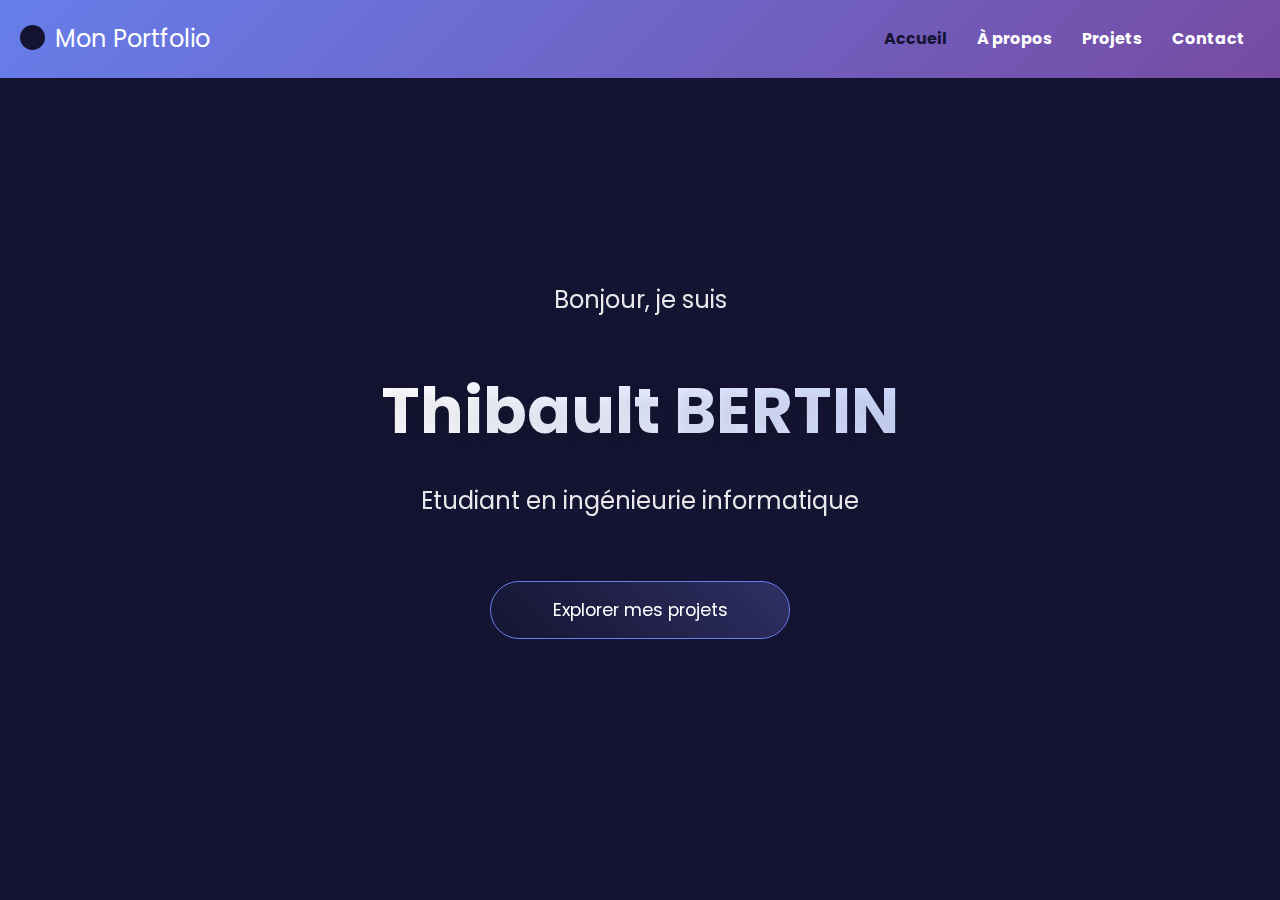
<file: index.html>
<!DOCTYPE html>
<html lang="fr">
<head>
    <meta charset="UTF-8">
    <meta name="viewport" content="width=device-width, initial-scale=1.0">
    <title>Accueil - Portfolio</title>
    <link rel="stylesheet" href="styles.css">
    <script src="script.js" defer></script>
</head>
<body>
    <header>
        <div class="titre">
            <div class="color-dot"></div>
            <p>Mon Portfolio</p>
        </div>
        <nav>
            <ul>
                <li><a class="active" href="index.html">Accueil</a></li>
                <li><a href="about.html">À propos</a></li>
                <li><a href="projects.html">Projets</a></li>
                <li><a href="contact.html">Contact</a></li>
            </ul>
        </nav>
    </header>

    <section id="acceuil">
        <div class="acceuil-text">
            <p>Bonjour, je suis</p>
            <h1>Thibault BERTIN</h1>
            <p>Etudiant en ingénieurie informatique</p>
            <a href="projects.html" class="button"><span>Explorer mes projets</span></a>
        </div>
    </section>
</body>
</html>
</file>
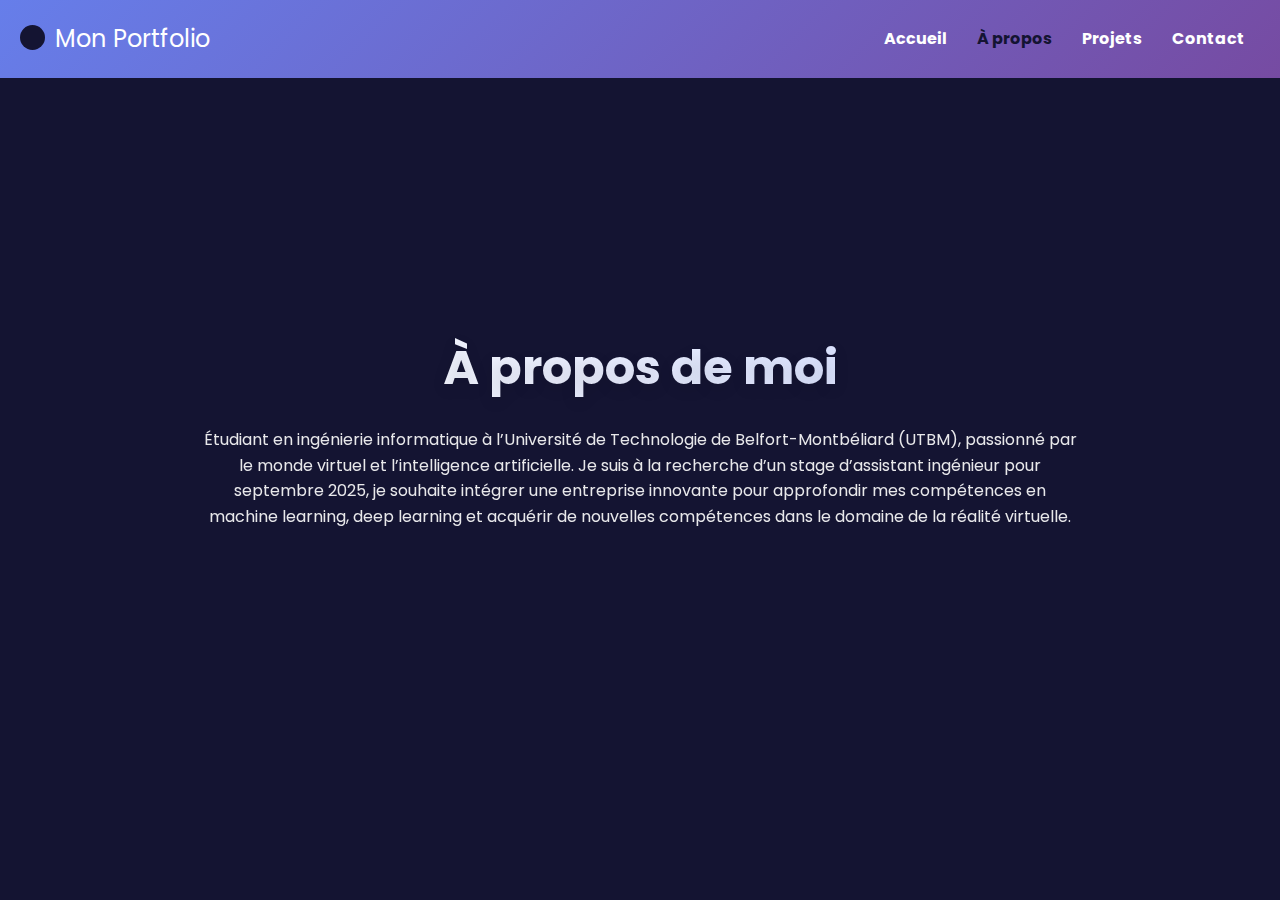
<file: about.html>
<!DOCTYPE html>
<html lang="fr">
<head>
    <meta charset="UTF-8">
    <meta name="viewport" content="width=device-width, initial-scale=1.0">
    <title>À propos - Portfolio</title>
    <link rel="stylesheet" href="styles.css">
</head>
<body>
    <header>
        <div class="titre">
            <div class="color-dot"></div>
            <p>Mon Portfolio</p>
        </div>
        <nav>
            <ul>
                <li><a href="index.html">Accueil</a></li>
                <li><a class="active" href="about.html">À propos</a></li>
                <li><a href="projects.html">Projets</a></li>
                <li><a href="contact.html">Contact</a></li>
            </ul>
        </nav>
    </header>

    <section id="corps">
        <div class="corps-text">
            <h1>À propos de moi</h1>
            <p>Étudiant en ingénierie informatique à l’Université de Technologie de Belfort-Montbéliard (UTBM),
                passionné par le monde virtuel et l’intelligence artificielle.
                Je suis à la recherche d’un stage d’assistant ingénieur pour septembre 2025,
                je souhaite intégrer une entreprise innovante pour approfondir mes compétences en machine learning,
                deep learning et acquérir de nouvelles compétences dans le domaine de la réalité virtuelle.</p>
        </div>
    </section>
</body>
</html>
</file>
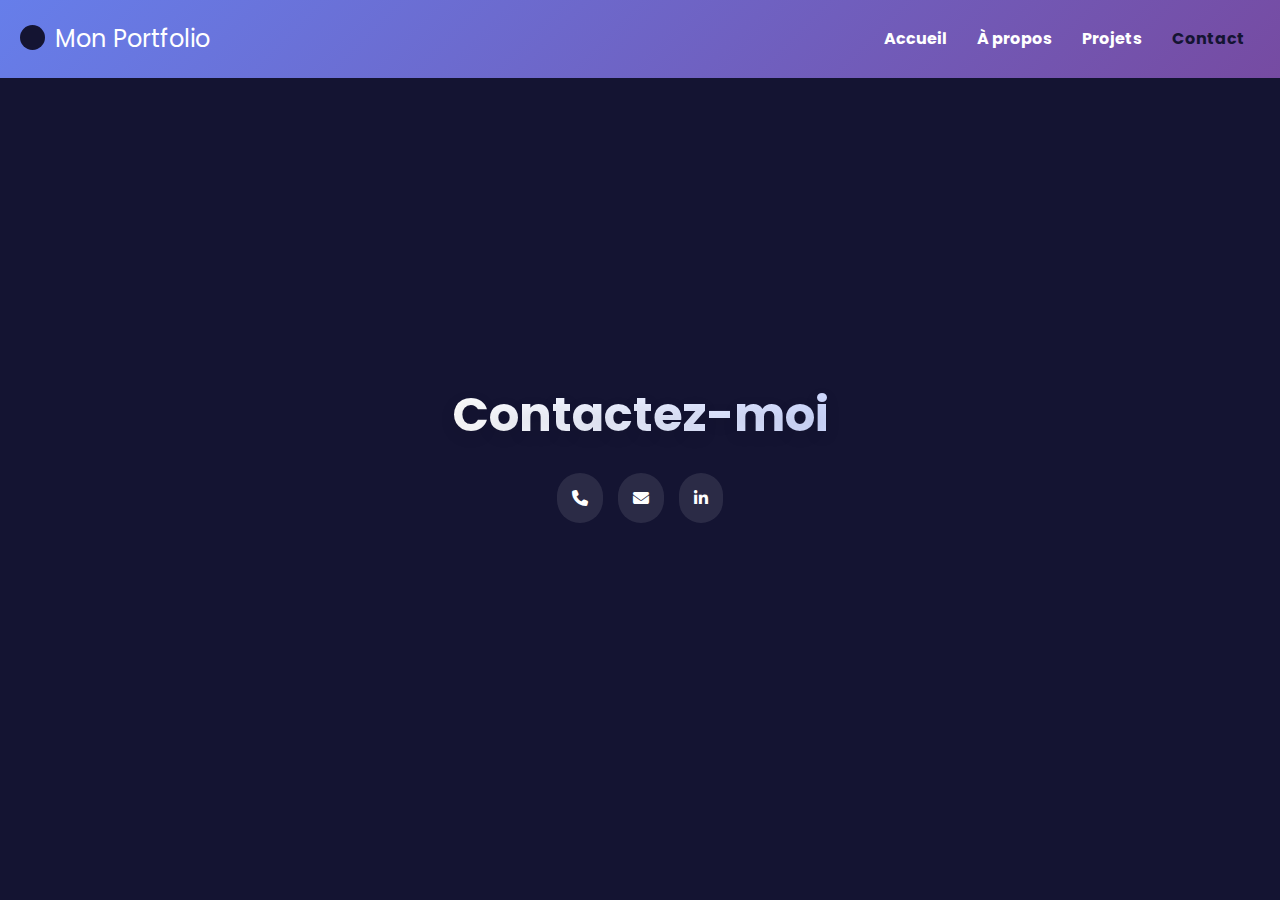
<file: contact.html>
<!DOCTYPE html>
<html lang="fr">
<head>
    <meta charset="UTF-8">
    <meta name="viewport" content="width=device-width, initial-scale=1.0">
    <title>Contact - Portfolio</title>
    <link rel="stylesheet" href="styles.css">
    <link rel="stylesheet" href="https://cdnjs.cloudflare.com/ajax/libs/font-awesome/6.4.0/css/all.min.css">
</head>
<body>
    <header>
        <div class="titre">
            <div class="color-dot"></div>
            <p>Mon Portfolio</p>
        </div>
        <nav>
            <ul>
                <li><a href="index.html">Accueil</a></li>
                <li><a href="about.html">À propos</a></li>
                <li><a href="projects.html">Projets</a></li>
                <li><a class="active" href="contact.html">Contact</a></li>
            </ul>
        </nav>
    </header>

    <section id="corps">
        <div class="corps-text">
            <h1>Contactez-moi</h1>
            <div class="social-container">
                <!-- Phone -->
                <a href="tel:+33768256046" class="social-icon">
                    <i class="fas fa-phone"></i>
                    <span class="contact-info">+33 7 68 25 60 46</span>
                </a>

                <!-- Email -->
                <a href="mailto:thibault.bertin@utbm.fr" class="social-icon">
                    <i class="fas fa-envelope"></i>
                    <span class="contact-info">thibault.bertin@utbm.fr</span>
                </a>

                <!-- LinkedIn -->
                <a href="https://www.linkedin.com/in/thibault-bertin-828653265/" target="_blank" class="social-icon">
                    <i class="fab fa-linkedin-in"></i>
                    <span class="contact-info">https://www.linkedin.com/in/thibault-bertin-828653265/</span>
                </a>
            </div>
        </div>
    </section>

</body>
</html>
</file>
<file: styles.css>
/* Import Google Font */
@import url('https://fonts.googleapis.com/css2?family=Poppins:wght@300;400;700&display=swap');

/* Réinitialisation globale */
* {
    margin: 0;
    padding: 0;
    box-sizing: border-box;
}

/* Style général */
body {
    font-family: 'Poppins', sans-serif;
    background: #141432;
    color: #ffffff;
    text-align: center;
    line-height: 1.6;
}

#body-projects{
    background-color: #141432;
    padding: 60px 40px;
    position: absolute;
    left: 0;
    right: 0;
    overflow-y: auto;
}

/* Barre de navigation */
header {
    display: flex;
    justify-content: space-between;
    align-items: center;
    padding: 20px;
    background: linear-gradient(135deg, #667eea 0%, #764ba2 100%);
    color: white;
    position: fixed;
    width: 100%;
    top: 0;
    z-index: 1000;
}

.titre {
    display: flex;
    font-size: 1.5em;
    color: white;
}

.color-dot {
    background-color: #141432;
    display: flex;
    margin-right: 10px;
    margin-top: 5px;
    width: 25px;
    height: 25px;
    border-radius: 50%;
}

nav ul {
    list-style: none;
    padding: 0;
    display: flex;
}

nav ul li {
    margin: 0 15px;
}

nav ul li a {
    color: white;
    text-decoration: none;
    font-weight: bold;
    transition: 0.3s ease-in-out;
}

nav ul li a:hover {
    color: #141432;
}

nav ul li a.active {
    color: #141432;
}

/* Section acceuil */
#acceuil {
    display: flex;
    align-items: center;
    justify-content: center;
    height: 100vh;
    color: white;
    padding: 100px 40px;
    text-align: center;
}

.acceuil-text {
    max-width: 70%;
}

.acceuil-text h1 {
    font-size: 4rem;
    margin: 0;
    font-weight: 700;
    background: linear-gradient(to right, #fff, #cfd9ff);
    -webkit-background-clip: text;
    -webkit-text-fill-color: transparent;
    text-shadow: 0 5px 15px rgba(0,0,0,0.1);

}

.acceuil-text p {
    font-size: 1.5rem;
    opacity: 0.9;
    max-width: 700px;
    margin: 20px auto 40px;
}

#corps {
    display: flex;
    align-items: center;
    justify-content: center;
    height: 100vh;
    text-align: center;
    padding: 10px;
    color: white;
}

.corps-text h1 {
    font-size: 3rem;
    margin: 0;
    font-weight: 700;
    background: linear-gradient(to right, #fff, #cfd9ff);
    -webkit-background-clip: text;
    -webkit-text-fill-color: transparent;
    text-shadow: 0 5px 15px rgba(0,0,0,0.1);

}

.corps-text p {
    font-size: 1rem;
    opacity: 0.9;
    margin: 20px auto 40px;
}

#corps-projects {
    display: flex;
    align-items: center;
    justify-content: center;
    text-align: center;
    color: white;
    font-size: 2rem;
}

.corps-text {
    max-width: 70%;
}



/* Boutons */
.button {
    display: inline-block;
    text-align: center;
    width: 300px;
    transition: all 0.5s;
    cursor: pointer;
    margin-top: 20px;
    background: linear-gradient(45deg, #141432, #2f2f63);
    backdrop-filter: blur(10px);
    color: white;
    border: 1px solid rgb(102, 126, 234);
    padding: 14px 40px;
    border-radius: 30px;
    font-size: 1.1rem;
}
.button span {
    cursor: pointer;
    display: inline-block;
    position: relative;
    transition: 0.5s;
}
.button span::after {
    content: "\00bb";
    position: absolute;
    opacity: 0;
    top: 0;
    right: -20px;
    transition: 0.5s;
}
.button:hover {
    background: linear-gradient(135deg, #667eea 0%, #764ba2 100%);
    transform: translateY(-3px);
    box-shadow: 0 10px 30px rgba(0,0,0,0.15);
}
.button:hover span {
    padding-right: 25px;
}
.button:hover span::after {
    opacity: 1;
    right: 0;
}

/* Sections des pages internes */
section {
    padding: 100px 10%;
    text-align: center;
}

/* Titres des sections */
h1 {
    font-size: 2.5em;
    margin-bottom: 20px;
}

/* Responsive */
@media (max-width: 768px) {
    header {
        flex-direction: column;
        align-items: center;
        text-align: center;
    }

    nav ul {
        flex-direction: column;
    }

    nav ul li {
        margin: 10px 0;
    }

    #acceuil {
        flex-direction: column;
        text-align: center;
    }

    .acceuil-text {
        max-width: 80%;
    }

    #corps {
        flex-direction: column;
        text-align: center;
    }

    .corps-text {
        max-width: 80%;
    }

    h1 {
        font-size: 2em;
    }
}

/* Personnalisation de la barre de défilement */
::-webkit-scrollbar {
    width: 8px; /* Largeur de la barre */
}

::-webkit-scrollbar-track {
    background: #0d0d0d; /* Fond noir */
}

::-webkit-scrollbar-thumb {
    background: #222; /* Curseur gris foncé */
    border-radius: 10px;
}

::-webkit-scrollbar-thumb:hover {
    background: #444; /* Curseur plus clair au survol */
}

.container {
    display: flex;
    flex-wrap: wrap;
    justify-content: center;
    gap: 20px;
    position: relative;
    width: 80%;
    max-width: calc(100% - 100px);
    margin: 0 auto;
}

.project {
    width: 100%;
    height: 100%;
    background: linear-gradient(45deg, #141432, #2f2f63);
    border-radius: 30px;
    display: flex;
    align-items: center;
    justify-content: center;
    transition: all 0.3s ease-in-out;
    cursor: pointer;
    box-shadow: 0 5px 15px rgba(0, 0, 0, 0.2);
    overflow: hidden;
    flex-direction: column;
    position: absolute;
    top: 0;
    left: 0;
}

.projet-wrapper {
    position: relative;
    width: 400px;
    height: 250px;
    transition: all 0.3s ease;
    margin: 10px;
}

.project:hover {
    position: absolute;
    width: 800px;
    height: 600px;
    z-index: 10;
    transform: translate(-50%, -50%);
    top: 50%;
    left: 50%;
}

.projet:hover .project-details {
    display: block;
}

/* Contenu par défaut */
.project-content {
    display: flex;
    flex-direction: column;
    align-items: center;
    justify-content: center;
    gap: 10px;
}


.project:hover .project-content {
    opacity: 0;
}

/* Image au repos */
.project-image {
    position: absolute;
    top: 30px;
    left: 20px;
    width: 100px;
    height: 100px;
    border-radius: 10px;
}

.project-title {
    position: absolute;
    top: 75px;
    left: 150px;
    font-size: 20px;
    font-weight: bold;
    color: #fff;
    margin: 0;
    text-align: left;
}

.project-text {
    text-align: center;
    position: absolute;
    top: 150px;
}

.project-text p {
    font-size: 14px;
    color: #ddd;
    margin: 5px 0;
    align-items: center;
}

.project-tags{
    display: flex;
    justify-content: center;
    flex-wrap: wrap;
    gap: 10px;
}

.project-tag{
    background: linear-gradient(45deg, #667eea, #764ba2);
    color: white;
    padding: 6px 12px;
    border-radius: 20px;
    font-size: 0.9rem;
}

/* Overlay avec le texte et le carousel */
.project-details {
    position: absolute;
    top: 0;
    left: 0;
    width: 100%;
    height: 100%;
    opacity: 0;
    transition: opacity 0.3s ease, transform 0.3s ease;
    background: linear-gradient(45deg, #141432, #2f2f63);
    display: flex;
    flex-direction: column;
    padding: 20px;
}

.project-details h3 {
    text-align: center;
    font-weight: bold;
    width: 100%;
    padding: 10px;
}

.project-details .description {
    flex: 1;
    width: 100%;
    display: flex;
    align-items: flex-start;
    justify-content: flex-start;
    padding: 10px 15px;
}

.project:hover .project-details {
    opacity: 1;
}

.espace-vide {
    margin-bottom: 200px; /* Ajustez la valeur selon vos besoins */
}

/* Carousel */
.carousel {
    display: flex;
    justify-content: center;
    align-items: center;
    gap: 20px;
    max-width: 800px;
    margin: auto;
}
/* Style des images du carousel */
.carousel-container {
    position: relative;
    width: 60%;
}

.carousel-container img {
    border-radius: 20px;
}

.carousel-indicators {
    flex: 1;
    width: 100%;
    text-align: center;
}

.carousel-item {
    width: 100%;
    height: auto;
    display: none; /* Cache toutes les images sauf l'active */
}

.carousel-text {
    width: 100%;
    height: auto;
    display: none;
}

.carousel-item.active {
    display: block;
}

.carousel-text.active {
    display: block;
}

/* Boutons du carousel */
.prev, .next {
    position: absolute;
    top: 50%;
    transform: translateY(-50%);
    background-color: rgba(0, 0, 0, 0.5);
    color: white;
    border: none;
    padding: 10px;
    cursor: pointer;
    z-index: 10;
}

.prev {
    left: 10px;
}

.next {
    right: 10px;
}

/* Empêche le fullscreen de s'afficher sur hover */
#fullscreen-container {
    display: none;
    position: fixed;
    top: 0;
    left: 0;
    width: 100vw;
    height: 100vh;
    background: rgba(0, 0, 0, 0.8);
    justify-content: center;
    align-items: center;
    z-index: 1000;
}

#fullscreen-container.show {
    display: flex;
}

#fullscreen-container img {
    max-width: 90%;
    max-height: 90%;
}

#close {
    position: absolute;
    top: 20px;
    right: 30px;
    font-size: 30px;
    color: white;
    cursor: pointer;
}

/* Effet zoom au survol */
.clickable-image {
    width: 100px;
    cursor: pointer;
    transition: transform 0.3s ease-in-out;
}

.clickable-image:hover {
    transform: scale(1.1);
}

.social-container {
    display: flex;
    flex-direction: row;
    justify-content: center;
    gap: 15px;
    margin-top: 20px;
}

.social-icon {
    display: flex;
    align-items: center;
    background-color: rgba(255, 255, 255, 0.1);
    border-radius: 25px;
    height: 50px;
    padding: 0 15px 0 15px;
    text-decoration: none;
    color: white;
    transition: all 0.3s ease;
    overflow: hidden;
    white-space: nowrap;
}

.social-icon svg {
    width: 20px;
    height: 20px;
    fill: white;
    flex-shrink: 0;
}

.contact-info {
    max-width: 0;
    opacity: 0;
    margin-left: 0;
    transition: all 0.3s ease;
    font-size: 14px;
    overflow: hidden;
}

.social-icon:hover {
    background-color: rgba(255, 255, 255, 0.2);
    padding-right: 20px;
}

.social-icon:hover .contact-info {
    max-width: 200px;
    opacity: 1;
    margin-left: 10px;
}
</file>
